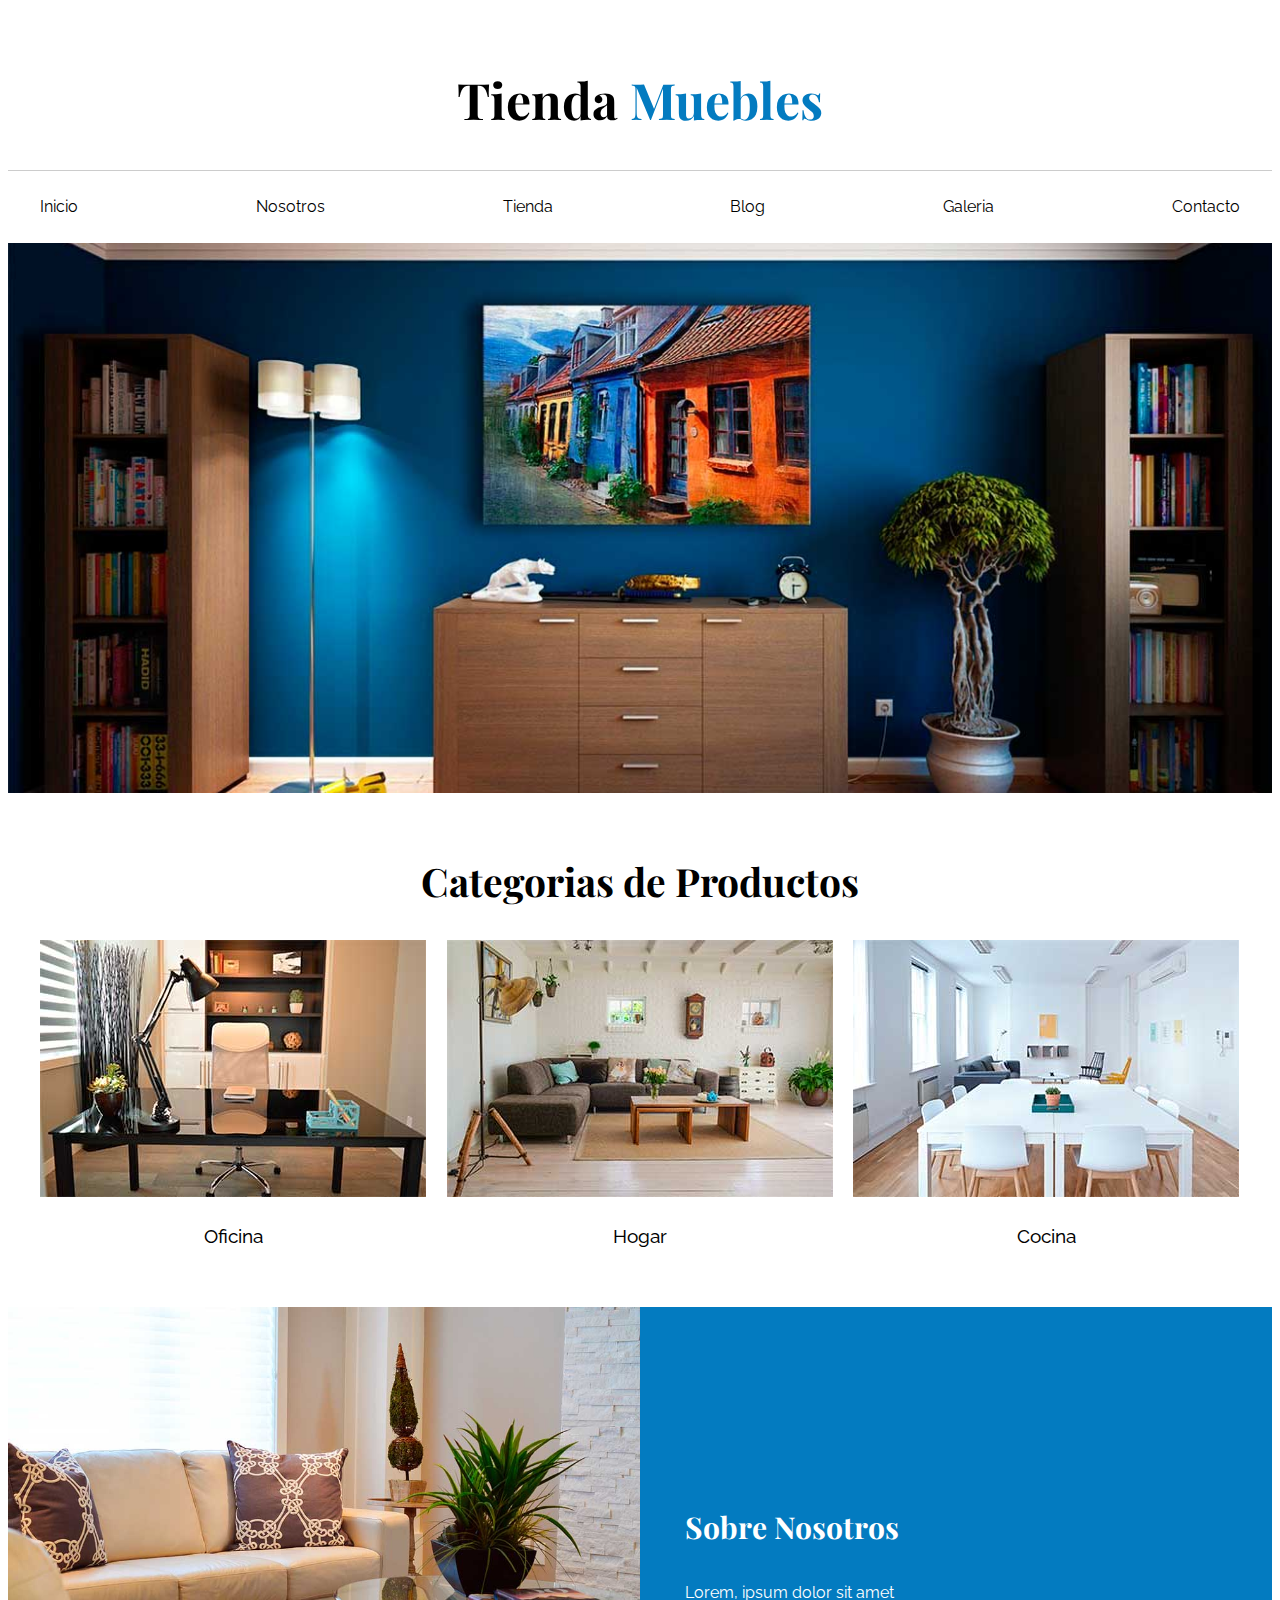
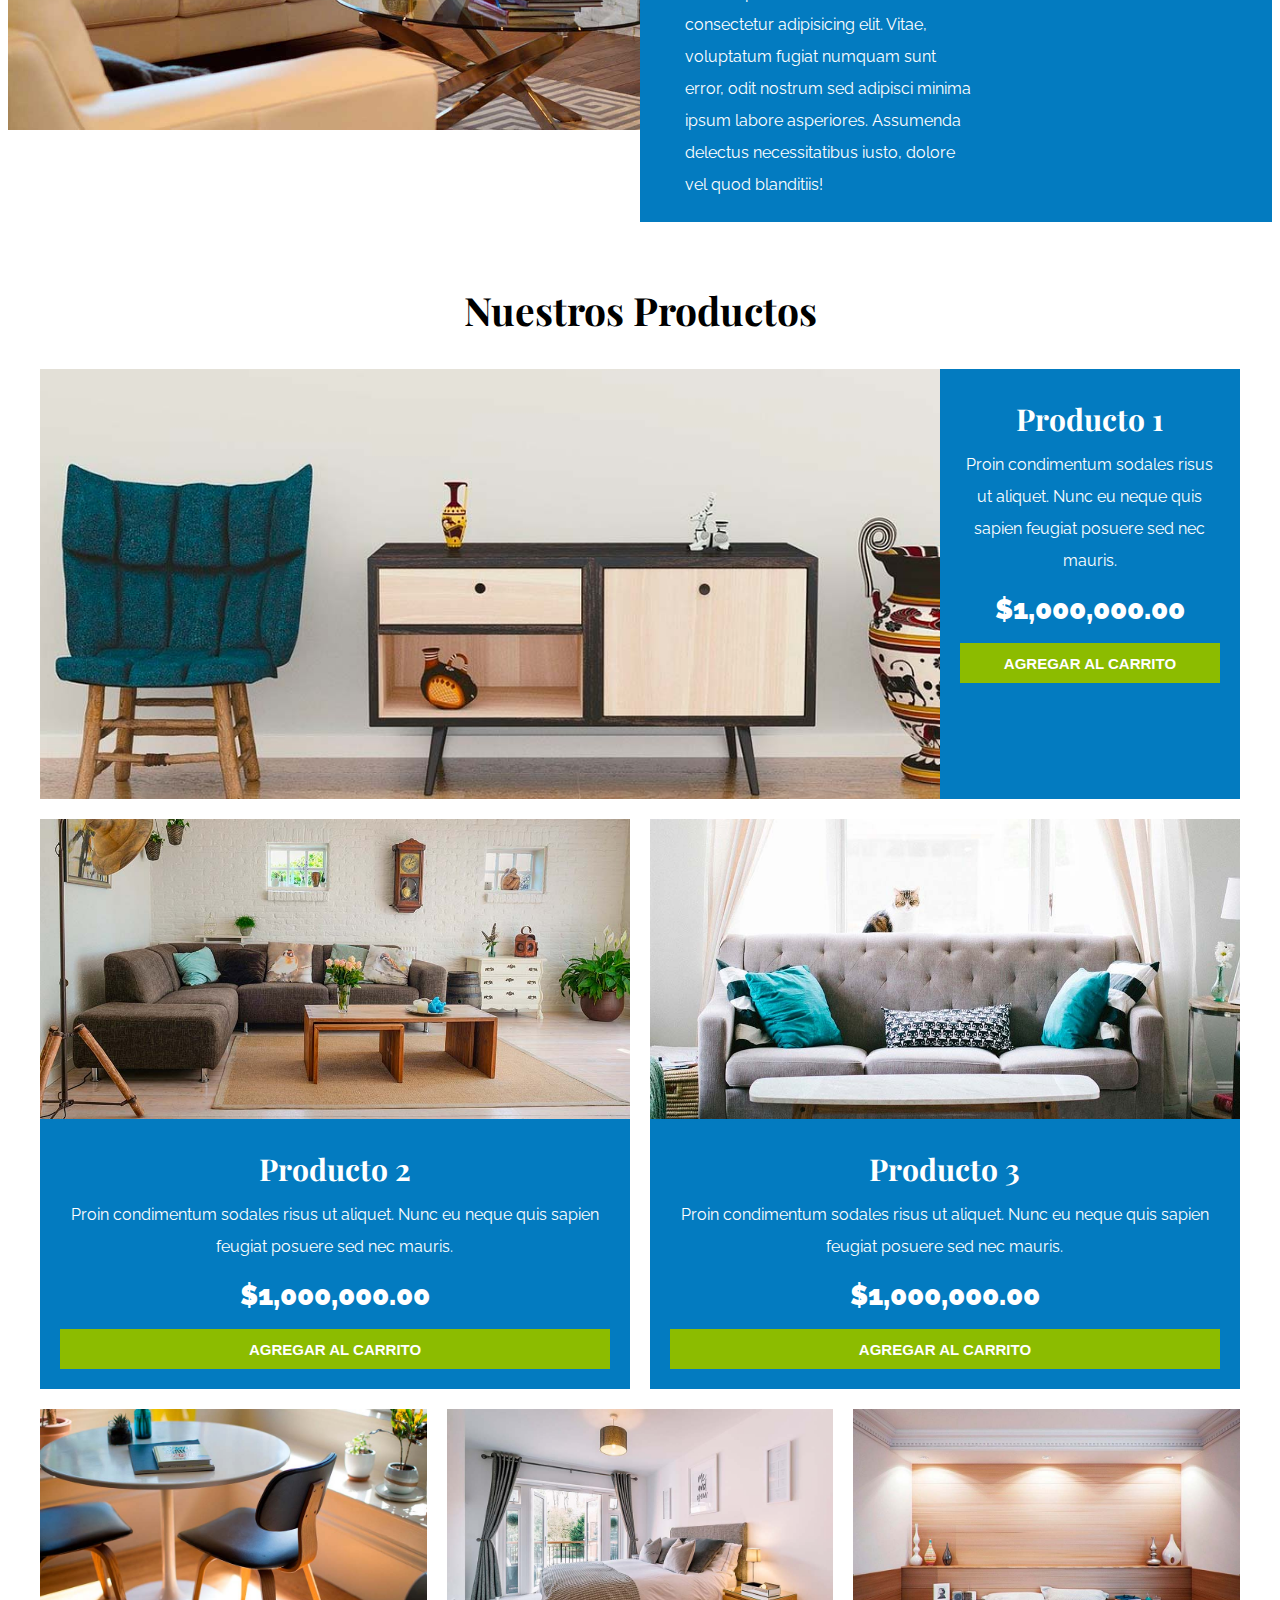
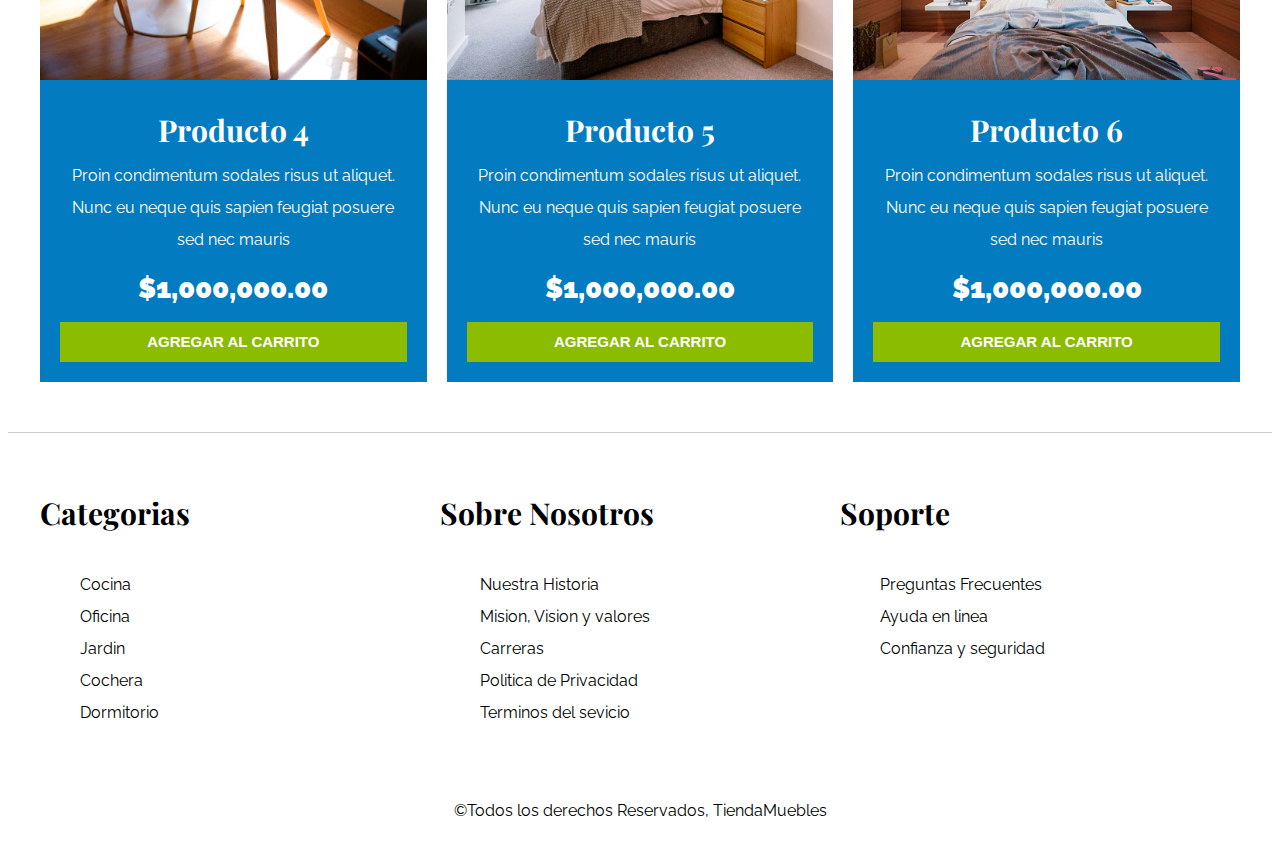
<file: index.html>
<!DOCTYPE html>
<html lang="en">
<head>
<meta charset="UTF-8">
<meta name="viewport" content="width=device-width, initial-scale=1.0">
<link rel="preconnect" href="https://fonts.googleapis.com">
<link rel="preconnect" href="https://fonts.gstatic.com" crossorigin>
<link href="https://fonts.googleapis.com/css2?family=Raleway:ital,wght@0,100..900;1,100..900&display=swap" rel="stylesheet">
<link href="https://fonts.googleapis.com/css2?family=Playfair+Display:ital,wght@0,400..900;1,400..900&display=swap" rel="stylesheet">
<link rel="stylesheet" href="styles.css">
<title>Document</title>
</head>
<body>

<!-- Title -->
<header>
    <h1>Tienda <span>Muebles</span></h1>        
    <!-- Navegacion -->
     <div class="contenedor-navegacion">
        <nav class="contenedor">
            <ul class="ul1">
                <li><a href="#">Inicio</a></li>
                <li><a href="nosostros.html">Nosotros</a></li>
                <li><a href="tienda.html">Tienda</a></li>
                <li><a href="blog.html">Blog</a></li>
                <li><a href="galeria.html">Galeria</a></li>
                <li><a href="contacto.html">Contacto</a></li>
                
            </ul>
        </nav>
    </div>
</header>
    
<!-- pantalla principal -->
<div class="pantalla-principal"></div>
<main>
    
    <!-- Seciton Categorias -->
    
    <section class="categorias contenedor">
      <h2>Categorias de Productos</h2>
        <section class="listado-categoria">
            <section>
                <img src="img/categoria1.jpg" alt="">
                <a href="">Oficina</a>
            </section>
            <section>
                <img src="img/categoria2.jpg" alt="">
                <a href="">Hogar</a>
            </section>
            <section>
                <img src="img/categoria3.jpg" alt="">
                <a href="">Cocina</a>
            </section>
        </section>
    </section>
    <br>
    <!-- Sobre nosotros -->
    <section class="nosotros">
        <div><img src="img/nosotros.jpg" alt=""></div>
        <div class="container-nosotros">
            <h3>Sobre Nosotros</h3>
            <p>Lorem, ipsum dolor sit amet consectetur adipisicing elit.
            Vitae, voluptatum fugiat numquam sunt error, odit nostrum
            sed adipisci minima ipsum labore asperiores. Assumenda
            delectus necessitatibus iusto, dolore vel quod blanditiis! </p>
        </div>
    </section>

    <!-- our Productos -->
    <h2 class="subtitle">Nuestros Productos</h2>
    <section class="contenedor productos">

        <artcicle class="producto1">
            <div><img src="img/producto1.jpg" alt=""></div>
            <div class="texto-producto">
                <h3>Producto 1</h3>
                <p>Proin condimentum sodales risus ut aliquet. Nunc eu neque quis sapien feugiat posuere sed nec mauris.</p>
                <p class="pre">$1,000,000.00</p>
                <button>Agregar al Carrito</button>
            </div>
        </artcicle>

        <artcicle class="producto2">
            <div><img src="img/producto2.jpg" alt=""></div>
            <div class="texto-producto">
                <h3>Producto 2</h3>
                <p>Proin condimentum sodales risus ut aliquet. Nunc eu neque quis sapien feugiat posuere sed nec mauris.</p>
                <p class="pre">$1,000,000.00</p>
                <button>Agregar al Carrito</button>
            </div>
        </artcicle>
        <artcicle class="producto3">
            <div><img src="img/producto3.jpg" alt=""></div>
            <div class="texto-producto">
                <h3>Producto 3</h3>
                <p>Proin condimentum sodales risus ut aliquet. Nunc eu neque quis sapien feugiat posuere sed nec mauris.</p>
                <p class="pre">$1,000,000.00</p>
                <button>Agregar al Carrito</button>
            </div>
        </artcicle>
        <artcicle class="producto4">
            <div><img src="img/producto4.jpg" alt=""></div>
            <div class="texto-producto">
                <h3>Producto 4</h3>
                <p>Proin condimentum sodales risus ut aliquet. Nunc eu neque quis sapien feugiat posuere sed nec mauris</p>
                <p class="pre">$1,000,000.00</p>
                <button>Agregar al Carrito</button>
            </div>
        </artcicle>
        <artcicle class="producto5">
            <div><img src="img/producto5.jpg" alt=""></div>
            <div class="texto-producto">
                <h3>Producto 5</h3>
                <p>Proin condimentum sodales risus ut aliquet. Nunc eu neque quis sapien feugiat posuere sed nec mauris</p>
                <p class="pre">$1,000,000.00</p>
                <button>Agregar al Carrito</button>
            </div>
        </artcicle>
        <artcicle class="producto6">
            <div><img src="img/producto6.jpg" alt=""></div>
            <div class="texto-producto">
                <h3>Producto 6</h3>
                <p>Proin condimentum sodales risus ut aliquet. Nunc eu neque quis sapien feugiat posuere sed nec mauris</p>
                <p class="pre">$1,000,000.00</p>
                <button>Agregar al Carrito</button>
            </div>
        </artcicle>
    </section>
</main>
<!-- footer -->
<footer>
    <section class="contenedor gridfooter">
        <section>
            <h3>Categorias</h3>
            <ul class="footer-menu">
                <li><a href="">Cocina</a></li>
                <li><a href="">Oficina</a></li>
                <li><a href="">Jardin</a></li>
                <li><a href="">Cochera</a></li>
                <li><a href="">Dormitorio</a></li>
            </ul>
        </section>
        <section>
            <h3>Sobre Nosotros</h3>
            <ul class="footer-menu">
                <li><a href="">Nuestra Historia</a></li>
                <li><a href="">Mision, Vision y valores</a></li>
                <li><a href="">Carreras</a></li>
                <li><a href="">Politica de Privacidad</a></li>
                <li><a href="">Terminos del sevicio</a></li>
            </ul>
        </section>     
        <section>
            <h3>Soporte</h3>
            <ul class="footer-menu">
                <li><a href="">Preguntas Frecuentes</a></li>
                <li><a href="">Ayuda en linea</a></li>
                <li><a href="">Confianza y seguridad</a></li>
            </ul>
        </section>
    </section>
    <p class="copyright"> &copy;Todos los derechos Reservados, TiendaMuebles</p>
</footer>
</body>
</html>
</file>
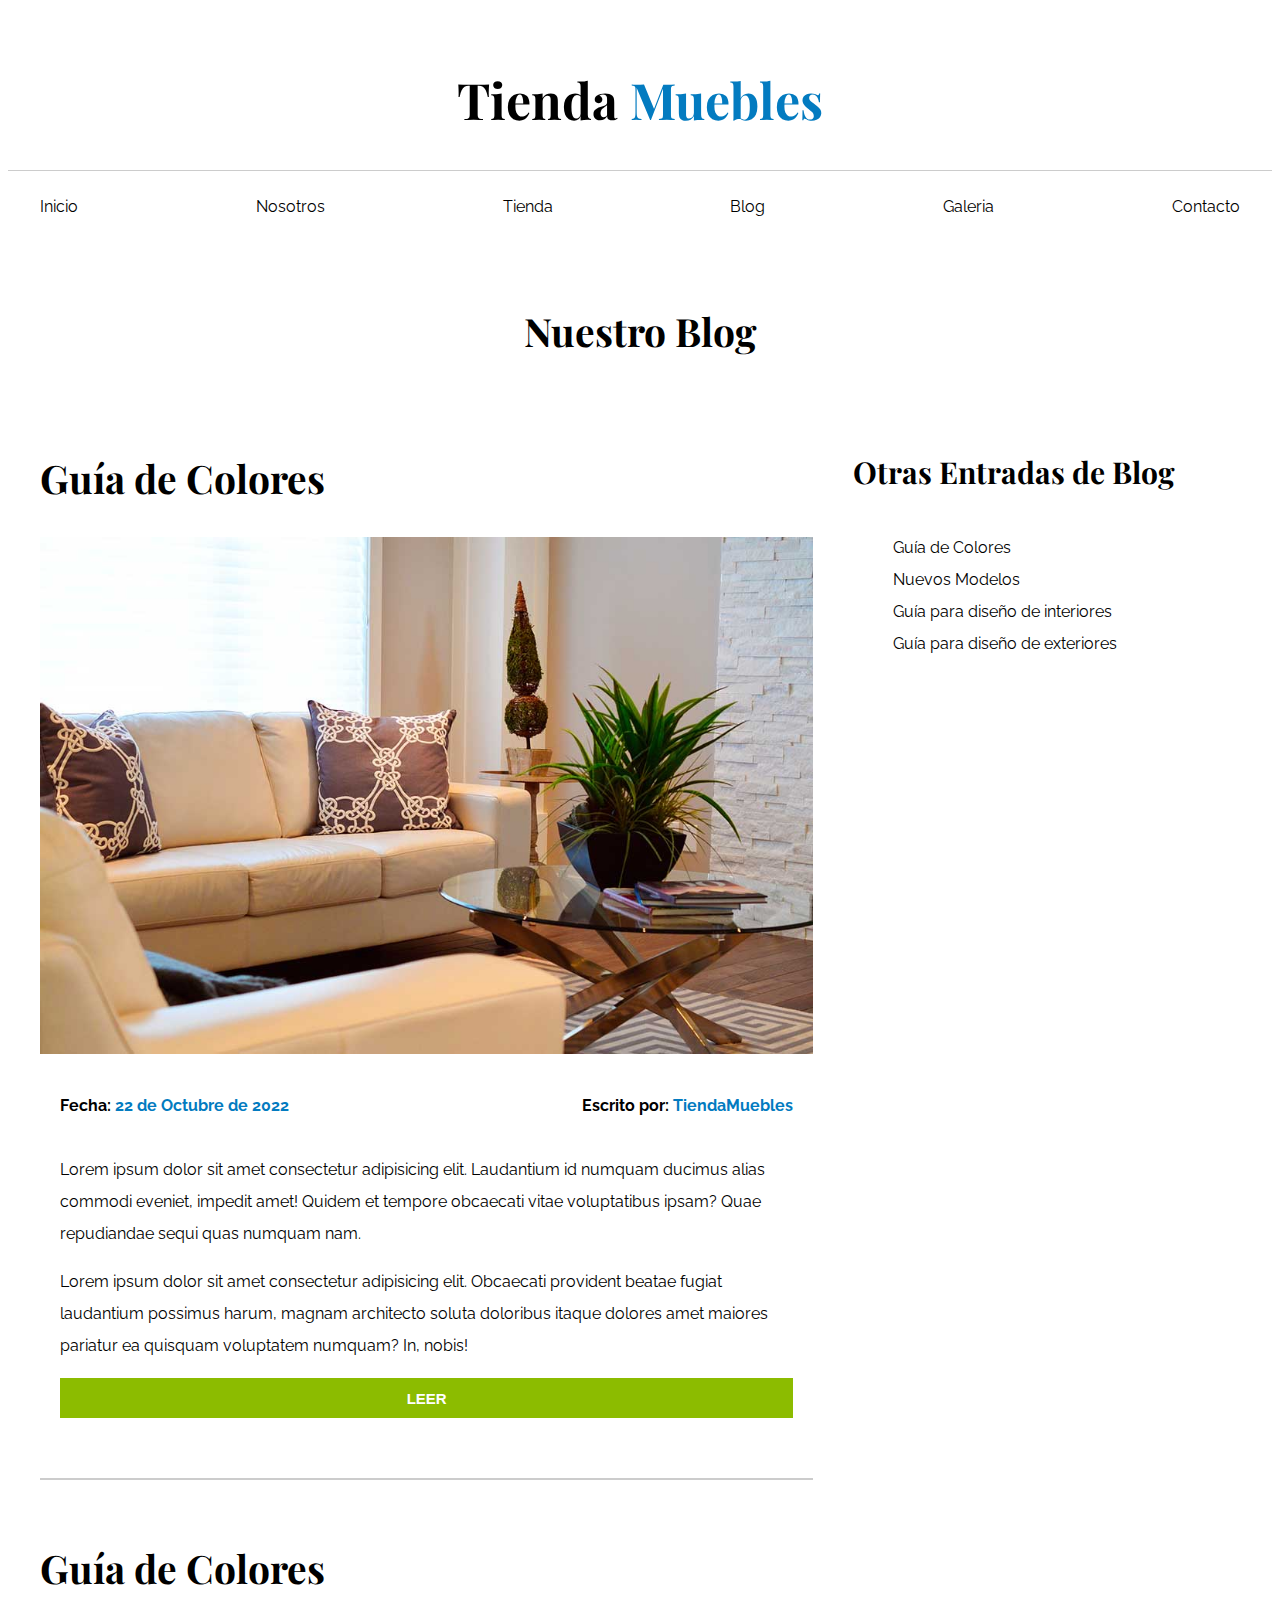
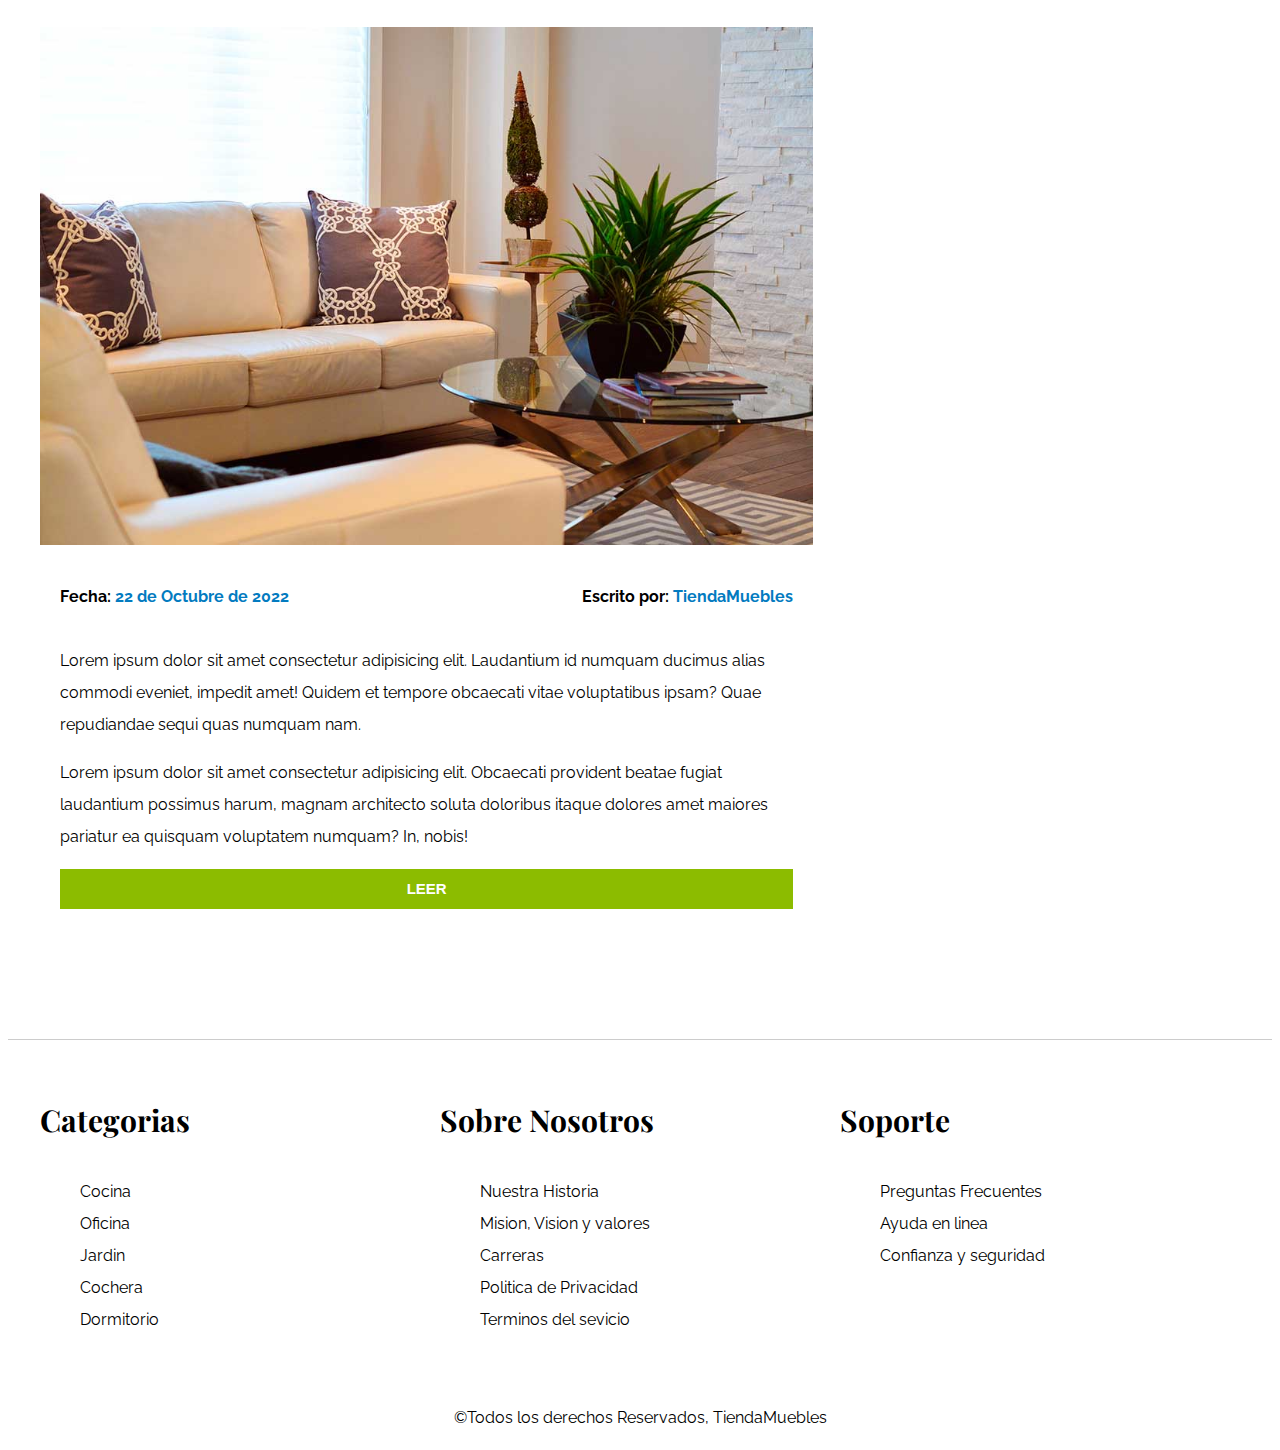
<file: blog.html>
<!DOCTYPE html>
<html lang="en">
<head>
<meta charset="UTF-8">
<meta name="viewport" content="width=device-width, initial-scale=1.0">
<link rel="preconnect" href="https://fonts.googleapis.com">
<link rel="preconnect" href="https://fonts.gstatic.com" crossorigin>
<link href="https://fonts.googleapis.com/css2?family=Raleway:ital,wght@0,100..900;1,100..900&display=swap" rel="stylesheet">
<link href="https://fonts.googleapis.com/css2?family=Playfair+Display:ital,wght@0,400..900;1,400..900&display=swap" rel="stylesheet">
<link rel="stylesheet" href="styles.css">
<title>Document</title>
</head>
<body>

<!-- Title -->
<header>
    <h1>Tienda <span>Muebles</span></h1>        
    <!-- Navegacion -->
     <div class="contenedor-navegacion">
        <nav class="contenedor">
            <ul class="ul1">
                <li><a href="index.html">Inicio</a></li>
                <li><a href="nosostros.html">Nosotros</a></li>
                <li><a href="tienda.html">Tienda</a></li>
                <li><a href="blog.html">Blog</a></li>
                <li><a href="galeria.html">Galeria</a></li>
                <li><a href="contacto.html">Contacto</a></li>
                
            </ul>
        </nav>
    </div>
</header>
    
<main class="contenido-principal contenedor">
    <h2 class="text-center">Nuestro Blog</h2>

    <section class="contenedor-blog">
        <div class="blog">
            <article class="entrada">
                <h2>Guía de Colores</h2>

                <div class="imagen">
                    <img src="img/nosotros.jpg" alt="imagen blog" />
                </div>

                <div class="contenido-blog">
                    <div class="entrada-meta">
                        <p>Fecha: <span>22 de Octubre de 2022</span></p>
                        <p>Escrito por: <span>TiendaMuebles</span></p>
                    </div>

                    <div class="entrada-blog">
                        <p>
                            Lorem ipsum dolor sit amet consectetur adipisicing elit. Laudantium id
                            numquam ducimus alias commodi eveniet, impedit amet! Quidem et tempore
                            obcaecati vitae voluptatibus ipsam? Quae repudiandae sequi quas
                            numquam nam.
                        </p>

                        <p>
                            Lorem ipsum dolor sit amet consectetur adipisicing elit. Obcaecati
                            provident beatae fugiat laudantium possimus harum, magnam architecto
                            soluta doloribus itaque dolores amet maiores pariatur ea quisquam
                            voluptatem numquam? In, nobis!
                        </p>
                    </div>
                    <button class="btn max-width-30">Leer</button>
                </div>
            </article>

            <article class="entrada">
                <h2>Guía de Colores</h2>

                <div class="imagen">
                    <img src="img/nosotros.jpg" alt="imagen blog" />
                </div>

                <div class="contenido-blog">
                    <div class="entrada-meta">
                        <p>Fecha: <span>22 de Octubre de 2022</span></p>
                        <p>Escrito por: <span>TiendaMuebles</span></p>
                    </div>

                    <div class="entrada-blog">
                        <p>
                            Lorem ipsum dolor sit amet consectetur adipisicing elit. Laudantium id
                            numquam ducimus alias commodi eveniet, impedit amet! Quidem et tempore
                            obcaecati vitae voluptatibus ipsam? Quae repudiandae sequi quas
                            numquam nam.
                        </p>

                        <p>
                            Lorem ipsum dolor sit amet consectetur adipisicing elit. Obcaecati
                            provident beatae fugiat laudantium possimus harum, magnam architecto
                            soluta doloribus itaque dolores amet maiores pariatur ea quisquam
                            voluptatem numquam? In, nobis!
                        </p>
                    </div>

                    <button class="btn max-width-30">Leer</button>
                </div>
            </article>
        </div>
        <aside>
            <h3 class="titulo3">Otras Entradas de Blog</h3>
            <ul class="footer-menu">
                <li>
                    <a href="#">Guía de Colores</a>
                </li>
                <li>
                    <a href="#">Nuevos Modelos</a>
                </li>
                <li>
                    <a href="#">Guía para diseño de interiores</a>
                </li>
                <li>
                    <a href="#">Guía para diseño de exteriores</a>
                </li>
            </ul>
        </aside>
    </section>
</main>
<!-- footer -->
<footer>
    <section class="contenedor gridfooter">
        <section>
            <h3>Categorias</h3>
            <ul class="footer-menu">
                <li><a href="">Cocina</a></li>
                <li><a href="">Oficina</a></li>
                <li><a href="">Jardin</a></li>
                <li><a href="">Cochera</a></li>
                <li><a href="">Dormitorio</a></li>
            </ul>
        </section>
        <section>
            <h3>Sobre Nosotros</h3>
            <ul class="footer-menu">
                <li><a href="">Nuestra Historia</a></li>
                <li><a href="">Mision, Vision y valores</a></li>
                <li><a href="">Carreras</a></li>
                <li><a href="">Politica de Privacidad</a></li>
                <li><a href="">Terminos del sevicio</a></li>
            </ul>
        </section>     
        <section>
            <h3>Soporte</h3>
            <ul class="footer-menu">
                <li><a href="">Preguntas Frecuentes</a></li>
                <li><a href="">Ayuda en linea</a></li>
                <li><a href="">Confianza y seguridad</a></li>
            </ul>
        </section>
    </section>
    <p class="copyright"> &copy;Todos los derechos Reservados, TiendaMuebles</p>
</footer>
</body>
</html>
</file>
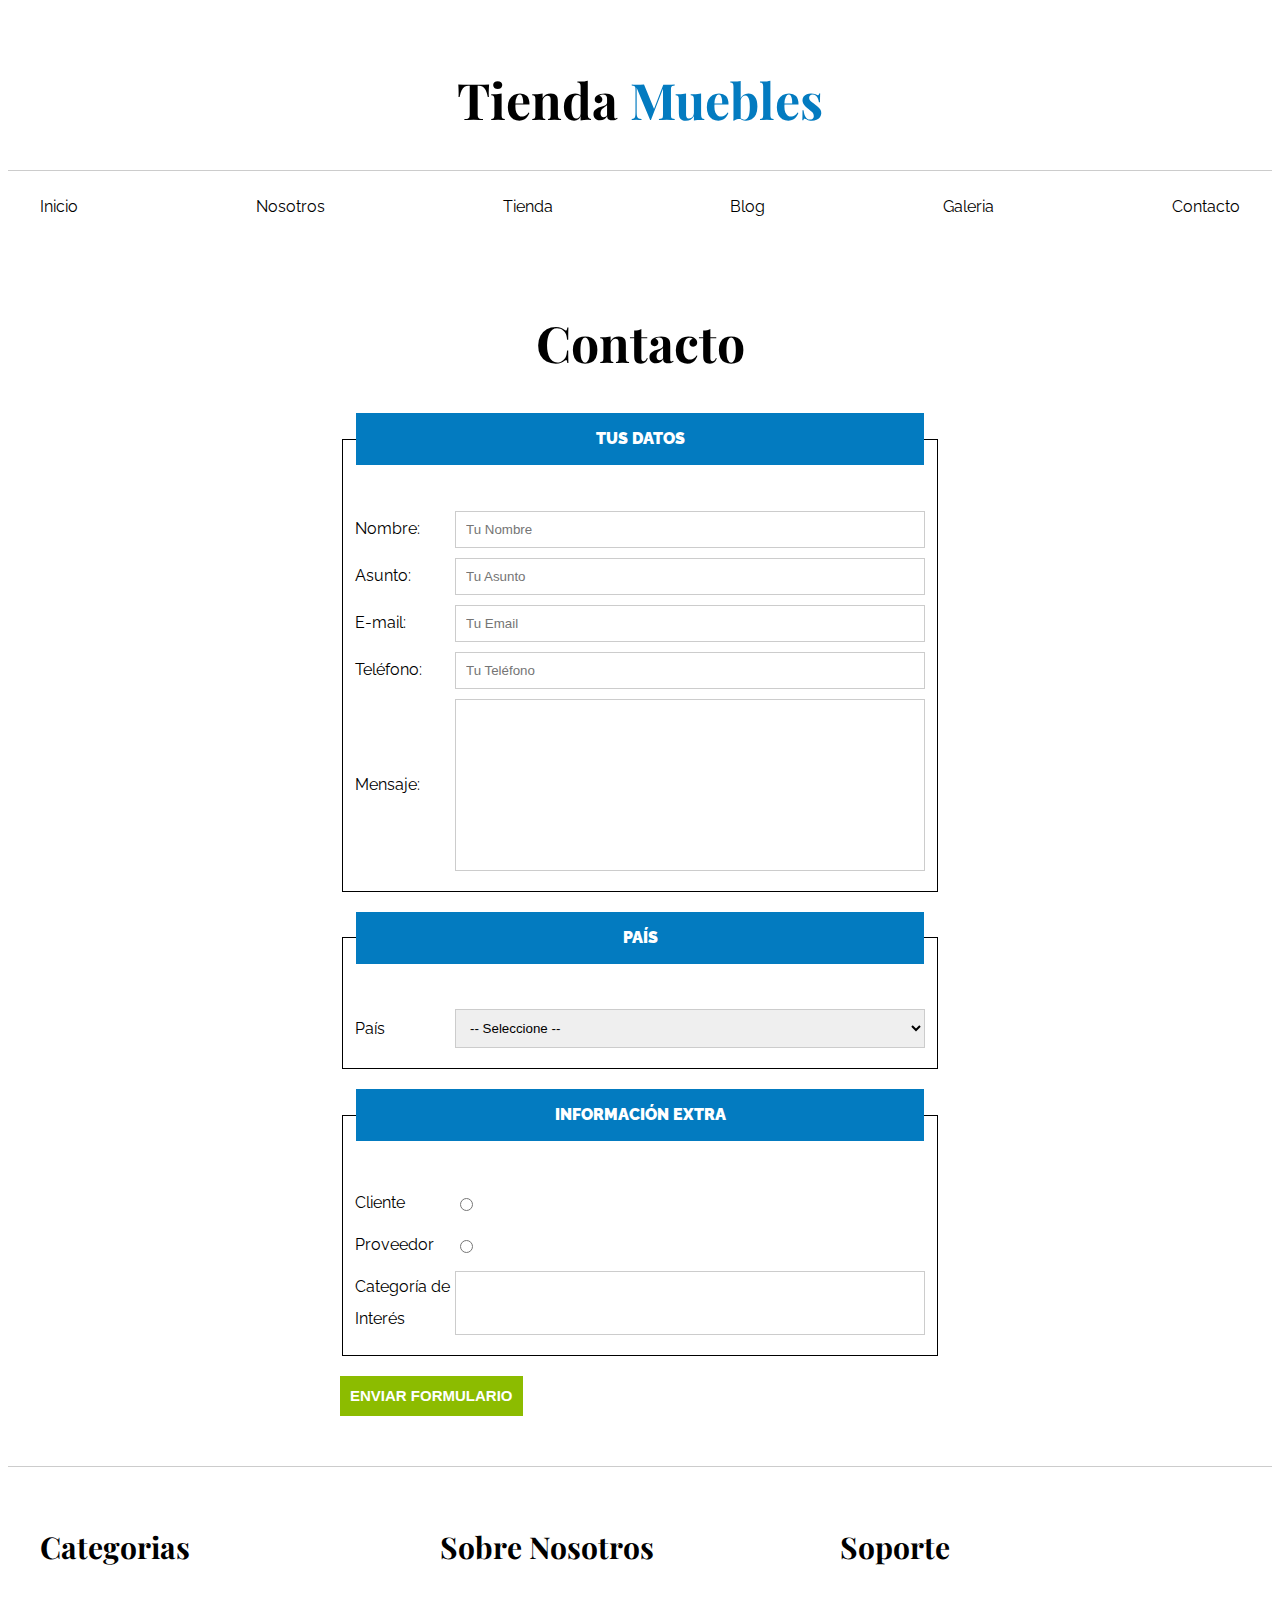
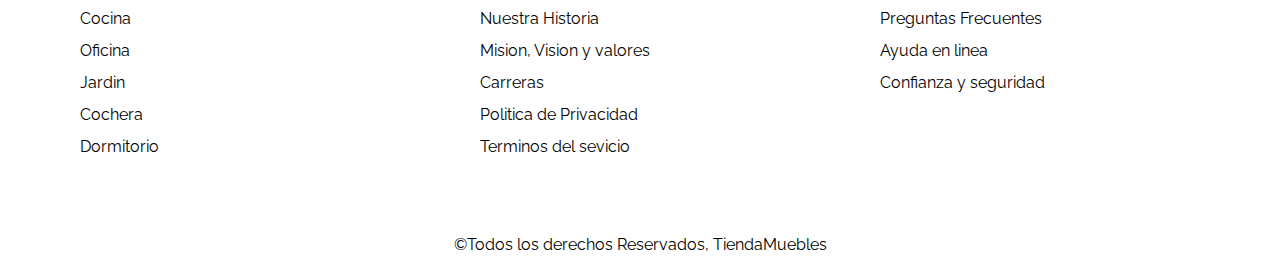
<file: contacto.html>
<!DOCTYPE html>
<html lang="en">
<head>
<meta charset="UTF-8">
<meta name="viewport" content="width=device-width, initial-scale=1.0">
<link rel="preconnect" href="https://fonts.googleapis.com">
<link rel="preconnect" href="https://fonts.gstatic.com" crossorigin>
<link href="https://fonts.googleapis.com/css2?family=Raleway:ital,wght@0,100..900;1,100..900&display=swap" rel="stylesheet">
<link href="https://fonts.googleapis.com/css2?family=Playfair+Display:ital,wght@0,400..900;1,400..900&display=swap" rel="stylesheet">
<link rel="stylesheet" href="styles.css">
<title>Document</title>
</head>
<body>

<!-- Title -->
<header>
    <h1>Tienda <span>Muebles</span></h1>        
    <!-- Navegacion -->
     <div class="contenedor-navegacion">
        <nav class="contenedor">
            <ul class="ul1">
                <li><a href="index.html">Inicio</a></li>
                <li><a href="nosostros.html">Nosotros</a></li>
                <li><a href="tienda.html">Tienda</a></li>
                <li><a href="blog.html">Blog</a></li>
                <li><a href="galeria.html">Galeria</a></li>
                <li><a href="contacto.html">Contacto</a></li>
                
            </ul>
        </nav>
    </div>
</header>
    
<section class="contacto">
    <h1>Contacto</h1>
    <form class="formulario">
        <fieldset>
            <legend>Tus Datos</legend>

            <div class="campo">
                <label for="nombre">Nombre: </label>
                <input id="nombre" type="text" placeholder="Tu Nombre" required />
            </div>

            <div class="campo">
                <label for="asunto">Asunto:</label>
                <input id="asunto" type="text" placeholder="Tu Asunto" required />
            </div>

            <div class="campo">
                <label for="email">E-mail:</label>
                <input id="email" type="email" placeholder="Tu Email" />
            </div>

            <div class="campo">
                <label for="tel">Teléfono:</label>
                <input id="tel" type="tel" placeholder="Tu Teléfono" />
            </div>

            <div class="campo">
                <label for="tel">Mensaje:</label>
                <textarea  rows="10" cols="20"></textarea>
            </div>
        </fieldset>

        <fieldset>
            <legend>País</legend>

            <div class="campo">
                <label for="pais">País</label>
                <select id="pais">
                    <option value="">-- Seleccione --</option>
                    <option value="MX">México</option>
                    <option value="PR">Perú</option>
                    <option value="CO">Colombia</option>
                    <option value="AR">Argentina</option>
                    <option value="ES">España</option>
                    <option value="CL">Chile</option>
                </select>
            </div>
        </fieldset>

        <fieldset>
            <legend>Información Extra</legend>

            <div class="campo">
                <label for="cliente">Cliente</label>
                <input id="cliente" type="radio" name="tipo" value="cliente" />
            </div>

            <div class="campo">
                <label for="proveedor">Proveedor</label>
                <input id="proveedor" type="radio" name="tipo" value="proveedor" />
            </div>

            <div class="campo">
                <label for="categoria">Categoría de Interés</label>
                <input list="categorias" name="categorias" />
                <datalist id="categorias">
                    <option value="Cocina"></option>
                    <option value="Exterior"></option>
                    <option value="Recamaras"></option>
                    <option value="Oficina"></option>
                    <option value="Televisión"></option>
                </datalist>
            </div>
        </fieldset>
        <button class="btn">Enviar Formulario</button>
    </form>
</section>
<!-- footer -->
<footer>
    <section class="contenedor gridfooter">
        <section>
            <h3>Categorias</h3>
            <ul class="footer-menu">
                <li><a href="">Cocina</a></li>
                <li><a href="">Oficina</a></li>
                <li><a href="">Jardin</a></li>
                <li><a href="">Cochera</a></li>
                <li><a href="">Dormitorio</a></li>
            </ul>
        </section>
        <section>
            <h3>Sobre Nosotros</h3>
            <ul class="footer-menu">
                <li><a href="">Nuestra Historia</a></li>
                <li><a href="">Mision, Vision y valores</a></li>
                <li><a href="">Carreras</a></li>
                <li><a href="">Politica de Privacidad</a></li>
                <li><a href="">Terminos del sevicio</a></li>
            </ul>
        </section>     
        <section>
            <h3>Soporte</h3>
            <ul class="footer-menu">
                <li><a href="">Preguntas Frecuentes</a></li>
                <li><a href="">Ayuda en linea</a></li>
                <li><a href="">Confianza y seguridad</a></li>
            </ul>
        </section>
    </section>
    <p class="copyright"> &copy;Todos los derechos Reservados, TiendaMuebles</p>
</footer>
</body>
</html>
</file>
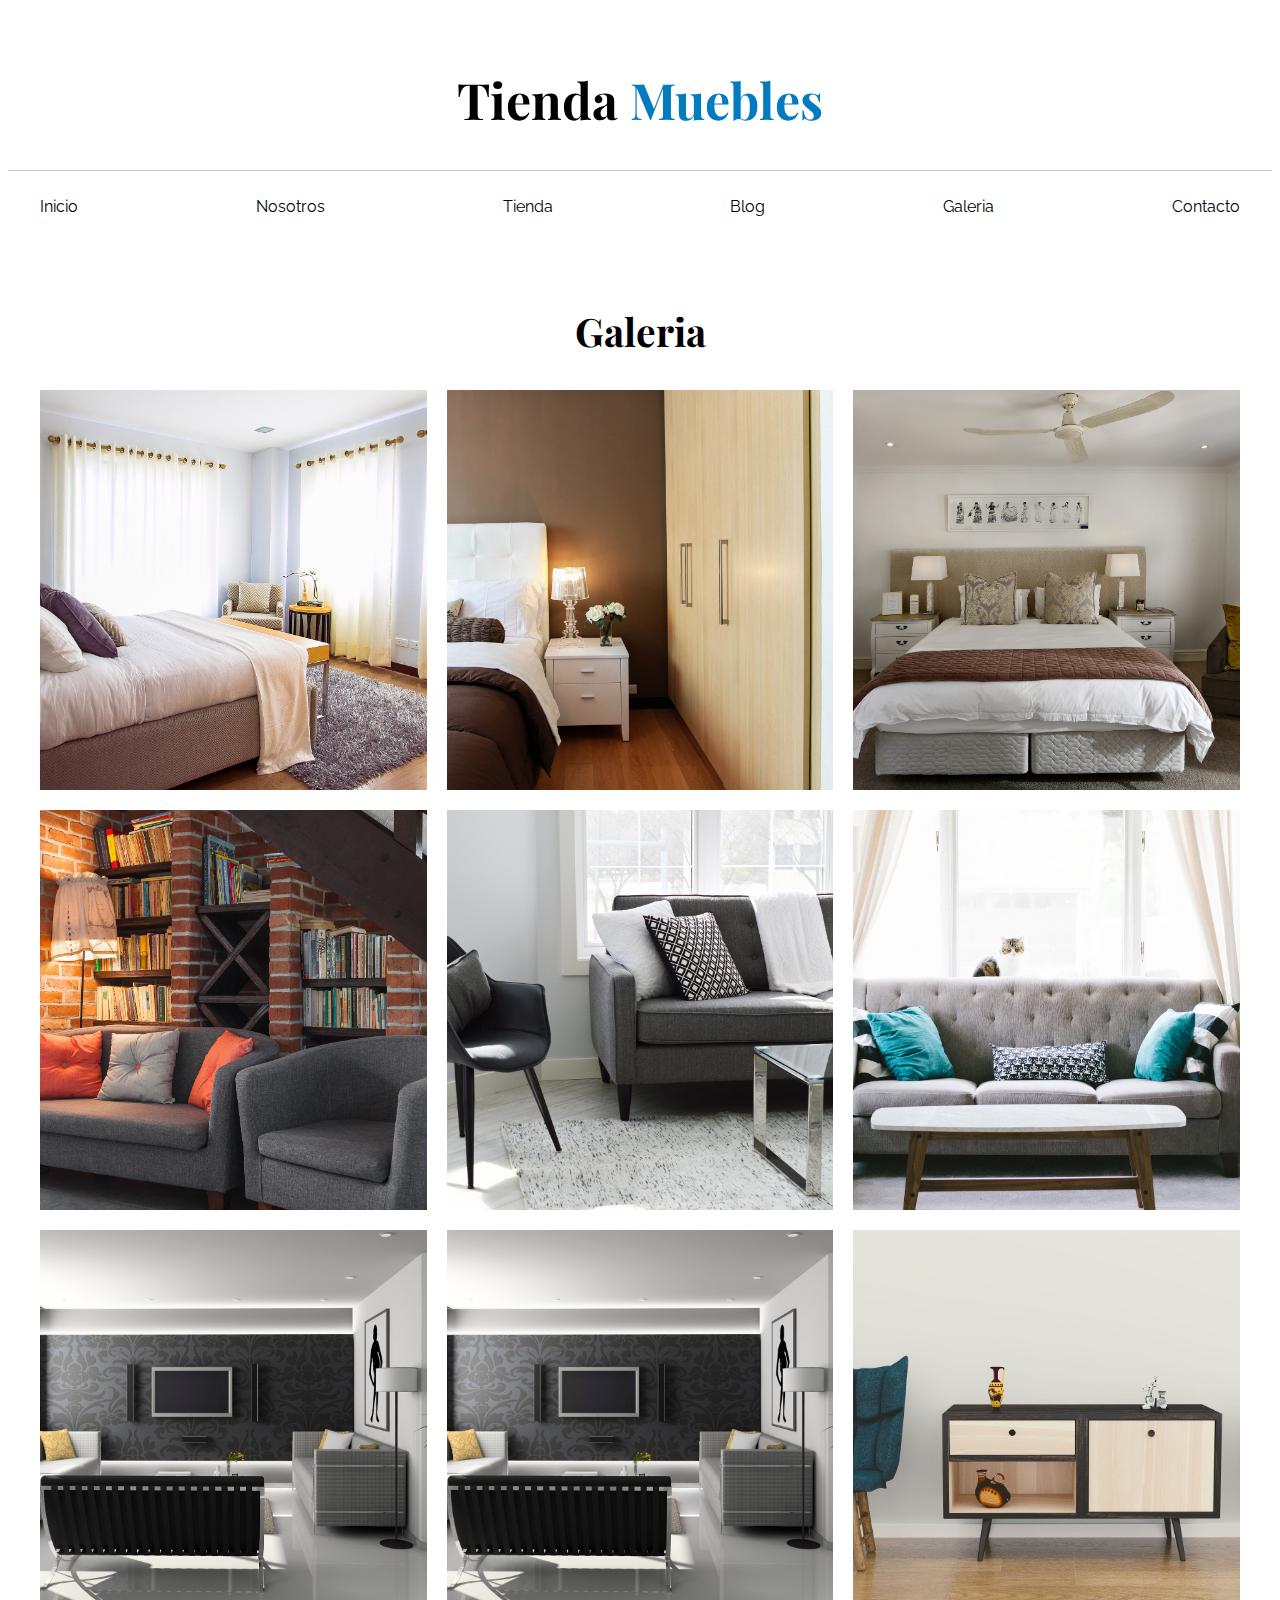
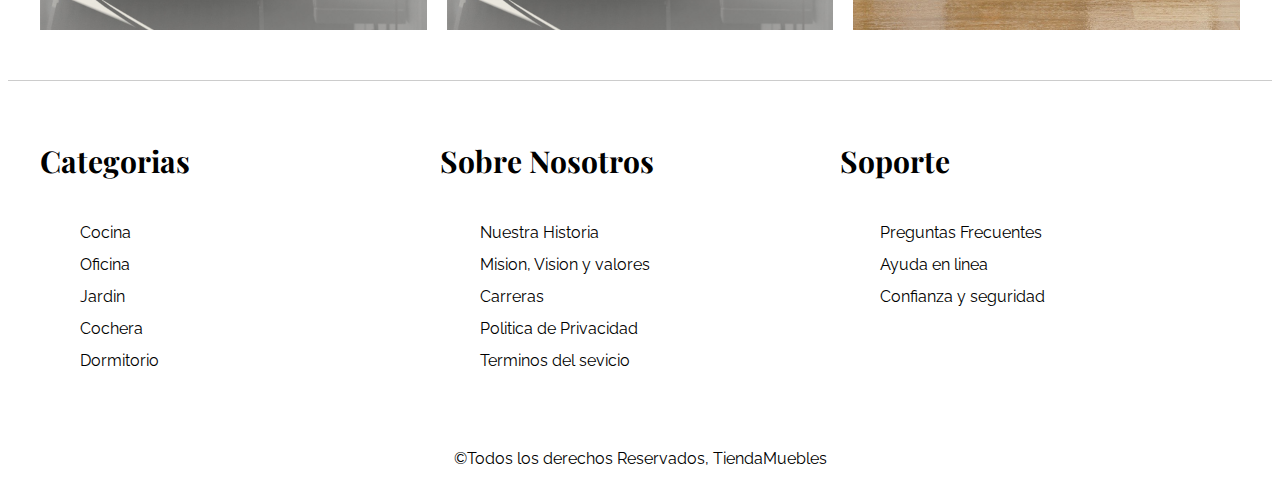
<file: galeria.html>
<!DOCTYPE html>
<html lang="en">
<head>
<meta charset="UTF-8">
<meta name="viewport" content="width=device-width, initial-scale=1.0">
<link rel="preconnect" href="https://fonts.googleapis.com">
<link rel="preconnect" href="https://fonts.gstatic.com" crossorigin>
<link href="https://fonts.googleapis.com/css2?family=Raleway:ital,wght@0,100..900;1,100..900&display=swap" rel="stylesheet">
<link href="https://fonts.googleapis.com/css2?family=Playfair+Display:ital,wght@0,400..900;1,400..900&display=swap" rel="stylesheet">
<link rel="stylesheet" href="styles.css">
<title>Document</title>
</head>
<body>

<!-- Title -->
<header>
    <h1>Tienda <span>Muebles</span></h1>        
    <!-- Navegacion -->
     <div class="contenedor-navegacion">
        <nav class="contenedor">
            <ul class="ul1">
                <li><a href="index.html">Inicio</a></li>
                <li><a href="nosostros.html">Nosotros</a></li>
                <li><a href="tienda.html">Tienda</a></li>
                <li><a href="blog.html">Blog</a></li>
                <li><a href="galeria.html">Galeria</a></li>
                <li><a href="contacto.html">Contacto</a></li>
                
            </ul>
        </nav>
    </div>
</header>
    
<main class="contenedor">
    <h2>Galeria</h2>
    <section class="galeria">
        <div>
            <a href="img/galeria_01.jpg">
                <img src="img/galeria_01.jpg" alt="">
            </a>
        </div>
        <div>
            <a href="img/galeria_02.jpg">
                <img src="img/galeria_02.jpg" alt="">
            </a>
        </div>
        <div>
            <a href="img/galeria_03.jpg">
                <img src="img/galeria_03.jpg" alt="">
            </a>
        </div>
        <div>
            <a href="img/galeria_04.jpg">
                <img src="img/galeria_04.jpg" alt="">
            </a>
        </div>
        <div>
            <a href="img/galeria_05.jpg">
                <img src="img/galeria_05.jpg" alt="">
            </a>
        </div>
        <div>
            <a href="img/galeria_06.jpg">
                <img src="img/galeria_06.jpg" alt="">
            </a>
        </div>
        <div>
            <a href="img/galeria_07.jpg">
                <img src="img/galeria_08.jpg" alt="">
            </a>
        </div>
        <div>
            <a href="img/galeria_08.jpg">
                <img src="img/galeria_08.jpg" alt="">
            </a>
        </div>
        <div>
            <a href="img/galeria_09.jpg">
                <img src="img/galeria_09.jpg" alt="">
            </a>
        </div>

    </section>

</main>
<!-- footer -->
<footer>
    <section class="contenedor gridfooter">
        <section>
            <h3>Categorias</h3>
            <ul class="footer-menu">
                <li><a href="">Cocina</a></li>
                <li><a href="">Oficina</a></li>
                <li><a href="">Jardin</a></li>
                <li><a href="">Cochera</a></li>
                <li><a href="">Dormitorio</a></li>
            </ul>
        </section>
        <section>
            <h3>Sobre Nosotros</h3>
            <ul class="footer-menu">
                <li><a href="">Nuestra Historia</a></li>
                <li><a href="">Mision, Vision y valores</a></li>
                <li><a href="">Carreras</a></li>
                <li><a href="">Politica de Privacidad</a></li>
                <li><a href="">Terminos del sevicio</a></li>
            </ul>
        </section>     
        <section>
            <h3>Soporte</h3>
            <ul class="footer-menu">
                <li><a href="">Preguntas Frecuentes</a></li>
                <li><a href="">Ayuda en linea</a></li>
                <li><a href="">Confianza y seguridad</a></li>
            </ul>
        </section>
    </section>
    <p class="copyright"> &copy;Todos los derechos Reservados, TiendaMuebles</p>
</footer>
</body>
</html>
</file>
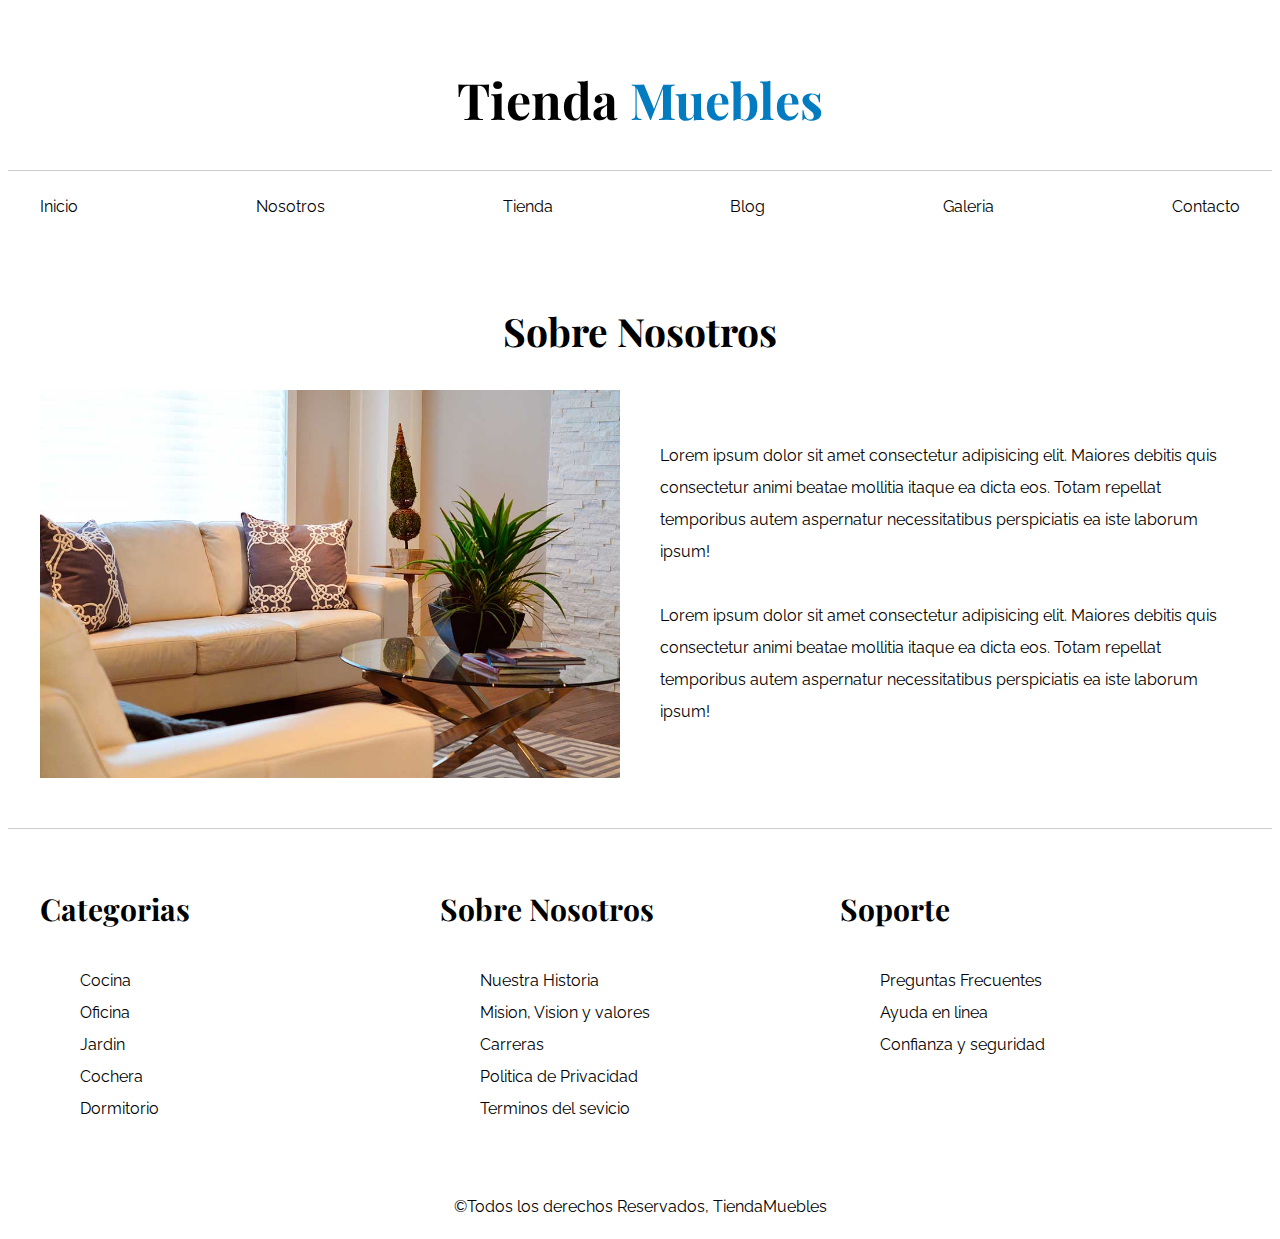
<file: nosostros.html>
<!DOCTYPE html>
<html lang="en">
<head>
<meta charset="UTF-8">
<meta name="viewport" content="width=device-width, initial-scale=1.0">
<link rel="preconnect" href="https://fonts.googleapis.com">
<link rel="preconnect" href="https://fonts.gstatic.com" crossorigin>
<link href="https://fonts.googleapis.com/css2?family=Raleway:ital,wght@0,100..900;1,100..900&display=swap" rel="stylesheet">
<link href="https://fonts.googleapis.com/css2?family=Playfair+Display:ital,wght@0,400..900;1,400..900&display=swap" rel="stylesheet">
<link rel="stylesheet" href="styles.css">
<title>Document</title>
</head>
<body>

<!-- Title -->
<header>
    <h1>Tienda <span>Muebles</span></h1>        
    <!-- Navegacion -->
     <div class="contenedor-navegacion">
        <nav class="contenedor">
            <ul class="ul1">
                <li><a href="index.html">Inicio</a></li>
                <li><a href="nosostros.html">Nosotros</a></li>
                <li><a href="tienda.html">Tienda</a></li>
                <li><a href="blog.html">Blog</a></li>
                <li><a href="galeria.html">Galeria</a></li>
                <li><a href="contacto.html">Contacto</a></li>
                
            </ul>
        </nav>
    </div>
</header>
    
<main>
    <h2>Sobre Nosotros</h2>
    <!-- Sobre nosotros -->
    <section class="contenedor">
        <section class="contenido-nosotros">
            <div class="imagen"><img src="img/nosotros.jpg" alt=""></div>
            <div class="informacion-nosotros"> 
                <p>
                    Lorem ipsum dolor sit amet consectetur adipisicing elit. Maiores debitis
                    quis consectetur animi beatae mollitia itaque ea dicta eos. Totam repellat
                    temporibus autem aspernatur necessitatibus perspiciatis ea iste laborum
                    ipsum!
                </p>
                <p>
                    Lorem ipsum dolor sit amet consectetur adipisicing elit. Maiores debitis
                    quis consectetur animi beatae mollitia itaque ea dicta eos. Totam repellat
                    temporibus autem aspernatur necessitatibus perspiciatis ea iste laborum
                    ipsum!
                </p>
            </div>
        </section>
    </section>

</main>



<!-- footer -->
<footer>
    <section class="contenedor gridfooter">
        <section>
            <h3>Categorias</h3>
            <ul class="footer-menu">
                <li><a href="">Cocina</a></li>
                <li><a href="">Oficina</a></li>
                <li><a href="">Jardin</a></li>
                <li><a href="">Cochera</a></li>
                <li><a href="">Dormitorio</a></li>
            </ul>
        </section>
        <section>
            <h3>Sobre Nosotros</h3>
            <ul class="footer-menu">
                <li><a href="">Nuestra Historia</a></li>
                <li><a href="">Mision, Vision y valores</a></li>
                <li><a href="">Carreras</a></li>
                <li><a href="">Politica de Privacidad</a></li>
                <li><a href="">Terminos del sevicio</a></li>
            </ul>
        </section>     
        <section>
            <h3>Soporte</h3>
            <ul class="footer-menu">
                <li><a href="">Preguntas Frecuentes</a></li>
                <li><a href="">Ayuda en linea</a></li>
                <li><a href="">Confianza y seguridad</a></li>
            </ul>
        </section>
    </section>
    <p class="copyright"> &copy;Todos los derechos Reservados, TiendaMuebles</p>
</footer>
</body>
</html>
</file>
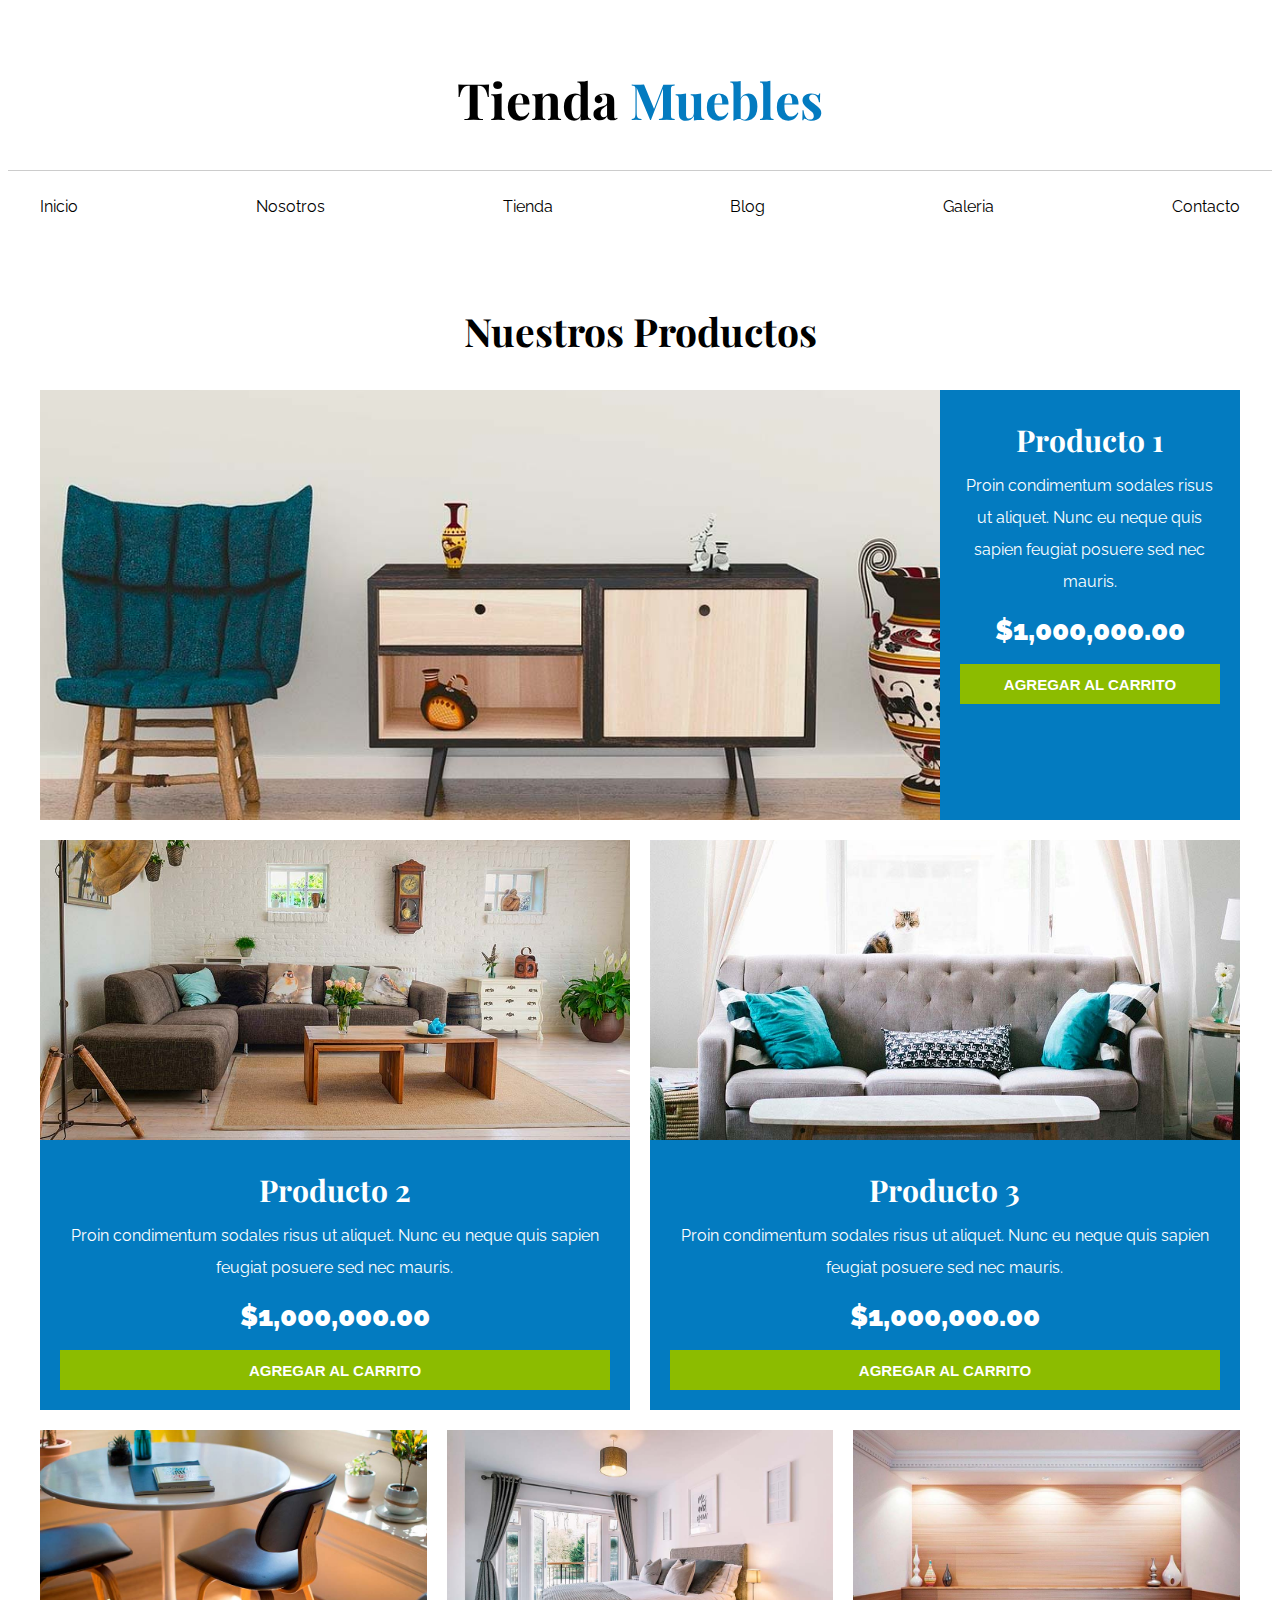
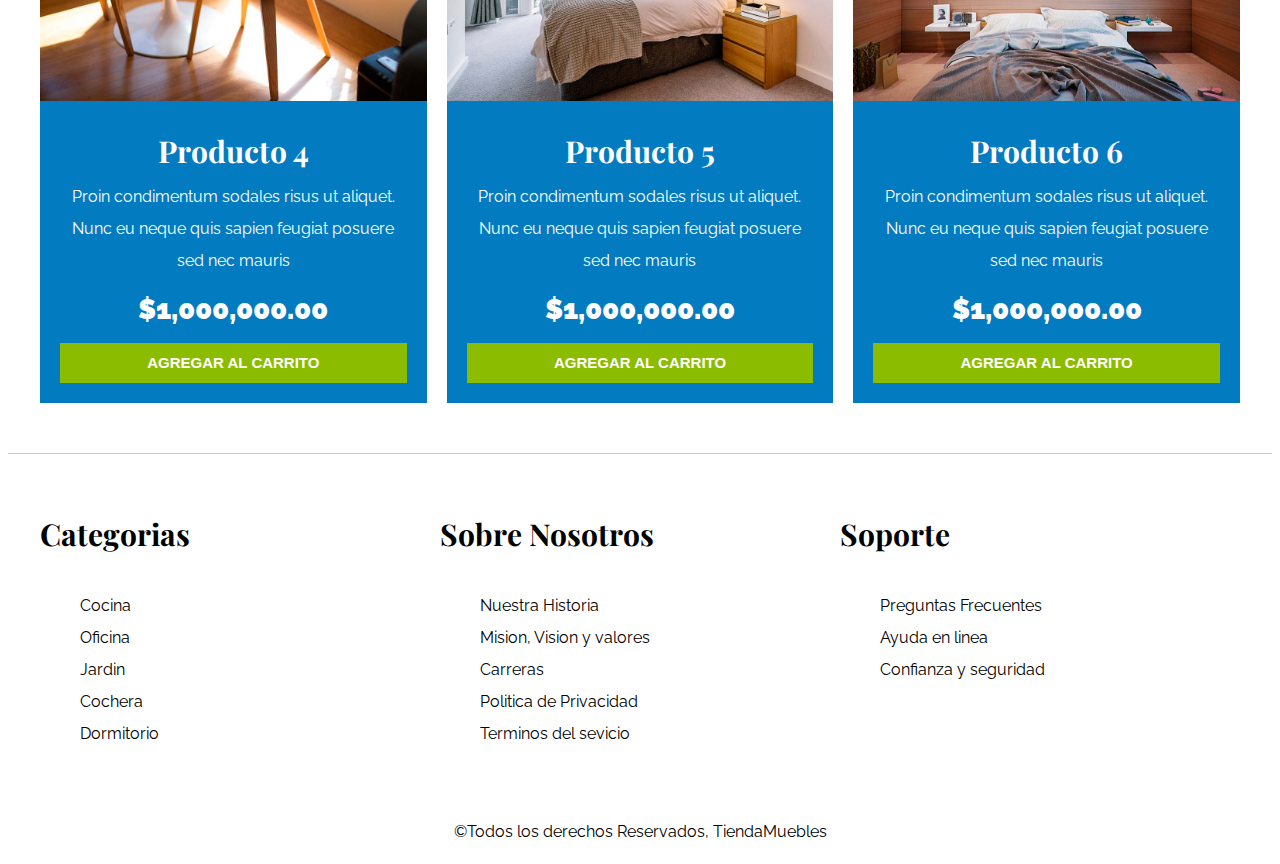
<file: tienda.html>
<!DOCTYPE html>
<html lang="en">
<head>
<meta charset="UTF-8">
<meta name="viewport" content="width=device-width, initial-scale=1.0">
<link rel="preconnect" href="https://fonts.googleapis.com">
<link rel="preconnect" href="https://fonts.gstatic.com" crossorigin>
<link href="https://fonts.googleapis.com/css2?family=Raleway:ital,wght@0,100..900;1,100..900&display=swap" rel="stylesheet">
<link href="https://fonts.googleapis.com/css2?family=Playfair+Display:ital,wght@0,400..900;1,400..900&display=swap" rel="stylesheet">
<link rel="stylesheet" href="styles.css">
<title>Document</title>
</head>
<body>

<!-- Title -->
<header>
    <h1>Tienda <span>Muebles</span></h1>        
    <!-- Navegacion -->
     <div class="contenedor-navegacion">
        <nav class="contenedor">
            <ul class="ul1">
                <li><a href="index.html">Inicio</a></li>
                <li><a href="nosostros.html">Nosotros</a></li>
                <li><a href="tienda.html">Tienda</a></li>
                <li><a href="blog.html">Blog</a></li>
                <li><a href="galeria.html">Galeria</a></li>
                <li><a href="contacto.html">Contacto</a></li>
                
            </ul>
        </nav>
    </div>
</header>
    
<!-- pantalla principal -->

<main>
    <!-- our Productos -->
    <h2 class="subtitle">Nuestros Productos</h2>
    <section class="contenedor productos">

        <artcicle class="producto1">
            <div><img src="img/producto1.jpg" alt=""></div>
            <div class="texto-producto">
                <h3>Producto 1</h3>
                <p>Proin condimentum sodales risus ut aliquet. Nunc eu neque quis sapien feugiat posuere sed nec mauris.</p>
                <p class="pre">$1,000,000.00</p>
                <button>Agregar al Carrito</button>
            </div>
        </artcicle>

        <artcicle class="producto2">
            <div><img src="img/producto2.jpg" alt=""></div>
            <div class="texto-producto">
                <h3>Producto 2</h3>
                <p>Proin condimentum sodales risus ut aliquet. Nunc eu neque quis sapien feugiat posuere sed nec mauris.</p>
                <p class="pre">$1,000,000.00</p>
                <button>Agregar al Carrito</button>
            </div>
        </artcicle>
        <artcicle class="producto3">
            <div><img src="img/producto3.jpg" alt=""></div>
            <div class="texto-producto">
                <h3>Producto 3</h3>
                <p>Proin condimentum sodales risus ut aliquet. Nunc eu neque quis sapien feugiat posuere sed nec mauris.</p>
                <p class="pre">$1,000,000.00</p>
                <button>Agregar al Carrito</button>
            </div>
        </artcicle>
        <artcicle class="producto4">
            <div><img src="img/producto4.jpg" alt=""></div>
            <div class="texto-producto">
                <h3>Producto 4</h3>
                <p>Proin condimentum sodales risus ut aliquet. Nunc eu neque quis sapien feugiat posuere sed nec mauris</p>
                <p class="pre">$1,000,000.00</p>
                <button>Agregar al Carrito</button>
            </div>
        </artcicle>
        <artcicle class="producto5">
            <div><img src="img/producto5.jpg" alt=""></div>
            <div class="texto-producto">
                <h3>Producto 5</h3>
                <p>Proin condimentum sodales risus ut aliquet. Nunc eu neque quis sapien feugiat posuere sed nec mauris</p>
                <p class="pre">$1,000,000.00</p>
                <button>Agregar al Carrito</button>
            </div>
        </artcicle>
        <artcicle class="producto6">
            <div><img src="img/producto6.jpg" alt=""></div>
            <div class="texto-producto">
                <h3>Producto 6</h3>
                <p>Proin condimentum sodales risus ut aliquet. Nunc eu neque quis sapien feugiat posuere sed nec mauris</p>
                <p class="pre">$1,000,000.00</p>
                <button>Agregar al Carrito</button>
            </div>
        </artcicle>
    </section>
</main>
<!-- footer -->
<footer>
    <section class="contenedor gridfooter">
        <section>
            <h3>Categorias</h3>
            <ul class="footer-menu">
                <li><a href="">Cocina</a></li>
                <li><a href="">Oficina</a></li>
                <li><a href="">Jardin</a></li>
                <li><a href="">Cochera</a></li>
                <li><a href="">Dormitorio</a></li>
            </ul>
        </section>
        <section>
            <h3>Sobre Nosotros</h3>
            <ul class="footer-menu">
                <li><a href="">Nuestra Historia</a></li>
                <li><a href="">Mision, Vision y valores</a></li>
                <li><a href="">Carreras</a></li>
                <li><a href="">Politica de Privacidad</a></li>
                <li><a href="">Terminos del sevicio</a></li>
            </ul>
        </section>     
        <section>
            <h3>Soporte</h3>
            <ul class="footer-menu">
                <li><a href="">Preguntas Frecuentes</a></li>
                <li><a href="">Ayuda en linea</a></li>
                <li><a href="">Confianza y seguridad</a></li>
            </ul>
        </section>
    </section>
    <p class="copyright"> &copy;Todos los derechos Reservados, TiendaMuebles</p>
</footer>
</body>
</html>
</file>
<file: styles.css>
:root{
    --color1:#037bc0;
    --color2:#8cbc00;
    --white: #fff;
    --black: #000;
    --color3: #769c02;
    --color4:#ccc;
}
html{
    box-sizing: border-box;
    font-size: 62.5%;
}
body{
    font-family: 'Raleway', sans-serif;
    font-size: 1.6rem;
    line-height: 2;
}
h1, h2,h3{

    font-family: 'Playfair Display', serif;
    margin: 0 0 2rem 0;
}
h1{
    text-align: center;
    font-size: 5rem;
    margin-top: 5rem;
}
h3 {
	font-size: 3rem;
}
h1 span{
    color: var(--color1);
}
li{
    list-style: none;
}
a{
    text-decoration: none;
    color: var(--black);
}
button{
    background-color: var(--color2);
	color: var(--white);
	text-transform: uppercase;
	font-weight: 900;
	padding: 1rem;
	text-align: center;
	border: none;
	width: 100%;
	height: 40px;
	font-size: 15px;
}
button:hover{
    background-color: var(--color3);
    cursor: pointer;
}
.contenedor{  
    max-width: 120rem;
    margin: 0 auto;    
}

/* NAVEGACION*/

.contenedor-navegacion{
    border-top: 1px solid var(--color4);    
}

.contenedor .ul1{
    padding: 2rem 0;
	display: flex;
	justify-content: space-between;
	margin: 0;
}


.pantalla-principal{
    background-image: url(img/principal.jpg);
    background-repeat: no-repeat;
	background-size: cover;
	background-position: center center;
	height: 55rem;
}
img {
	max-width: 100%;
	display: block;
}


h2{
    font-family: "Playfair Display", serif;
    text-align: center;
    font-size: 3.9rem;
    margin-top: 4.9rem;
}

/* CATEGORIAS */

.listado-categoria{
    display: grid;
    grid-template-columns: repeat(3,1fr);
    gap: 2rem;
}

.listado-categoria a{
    text-decoration: none;
    display: block;
    text-align: center;
    font-size: 1.9rem;
    font-weight: 450;   
    padding: 2rem 0;
    
}
.listado-categoria a:hover{
    background-color: var(--color1);
    color: var(--white);
    border-bottom-right-radius: 1.5rem;
}

/* SOBRE NOSOTROS */

.nosotros{
    display: grid;
    grid-template-columns: repeat(2,1fr);
}
.container-nosotros{
    background-color: var(--color1);
    padding:19rem 1.5rem 0.5rem 4.5rem;
}
.container-nosotros > h3{
    color: var(--white);
    text-align: start;
    font-size: 3rem;

}

.container-nosotros > p{  
    color: var(--white);
    width: 50%;
    padding-top: 0;
}

/* Productos */

.productos{
    display: grid;
    grid-template-columns: repeat(6, 1fr); 
    gap: 2rem ;
}

.producto1,
.producto2,
.producto3,
.producto4,
.producto5,
.producto6{
    background-color: var(--color1);
}

.producto1{
    grid-column: 1/7;
    display: grid;
    grid-template-columns: 75% 25%;
}
.producto1 img{
    height: 43rem;
	width: 100%;
	object-fit: cover;
}

.producto2{
    grid-column: 1/4;
    display: grid;   
}
.producto3{
    grid-column: 4/7;
    display: grid;   
}

.producto2 img,
.producto3 img{
    height: 30rem;
	width: 100%;
	object-fit: cover;
}
.producto4{
    grid-column: 1/3;
}
.producto5{
    grid-column: 3/5;
}
.producto6{
    grid-column: 5/7;
}

.texto-producto{
    text-align: center;
	color: var(--white);
	padding: 2rem;
}
.texto-producto h3{
    margin: 0;
}
.texto-producto p {
	margin: 0 0 0.5rem 0;
}

.texto-producto .pre {
	font-size: 2.8rem;
	font-weight: 900;
}

/* footer */



.gridfooter{
    display: grid;
    grid-template-columns: repeat(3,1fr);
}


footer {
	border-top: 1px solid var(--color4);
	margin-top: 5rem;
	padding-top: 5rem;
}

footer h3 {
	margin-bottom: 0.5rem;
	text-align: left;
}


.footer-menu {
	display: block ;
    padding-top: 1rem 

}


.copyright {
    margin-top: 5rem;
    text-align: center;

}

/* nosotros parte 2 */
.contenido-nosotros {
	display: grid;
	grid-template-columns: repeat(2, 1fr);
	gap: 3.9rem;
}

.informacion-nosotros {
	display: flex;
	flex-direction: column;
	justify-content: center;
}

/* galeria */

.galeria{
    padding: 0;
    margin: 0;
    display: grid;
    grid-template-columns: repeat(3, 1fr);
    gap: 2rem;

}
.galeria img{
    height: 40rem;
    width: 40rem;
    object-fit: cover;
}


/* contacto */
.formulario {
	max-width: 60rem;
	margin: 0 auto;
}

.formulario fieldset {
	border: 1px solid var(--black);
	margin-bottom: 2rem;
}

.formulario legend {
	background-color: var(--color1);
	width: 96%;
	text-align: center;
	color: var(--white);
	text-transform: uppercase;
	font-weight: 900;
	padding: 1rem;
	margin-bottom: 4rem;
}

.campo {
	display: flex;
	margin-bottom: 1rem;
}

.campo label {
	width: 10rem; 
    text-align: left; 
    align-self: center;
}

.campo input:not([type='radio']),
.campo textarea,
.campo select {
	flex: 2;
	border: 1px solid var(--color4);
	padding: 1rem;
}
.campo textarea{
    resize: none;
}
.formulario button {
	width: auto;
}


/* blog */


.contenedor-blog {
	display: grid;
	grid-template-columns: 2fr 1fr;
	column-gap: 4rem;
}

.entrada {
	border-bottom: 2px solid var(--color4);
	margin-bottom: 2rem;
	padding-bottom: 4rem;
}

.entrada h2 {
	text-align: left;
}

.contenido-blog {
	padding: 2rem;
}

.entrada:last-of-type {
	border: none;
}

.entrada-meta {
	display: flex;
	justify-content: space-between;
}

.entrada-meta p {
	font-weight: bold;
}

.entrada-meta span {
	color: var(--color1);
}

.titulo3{
    padding-top: 5.2rem;
}
</file>
